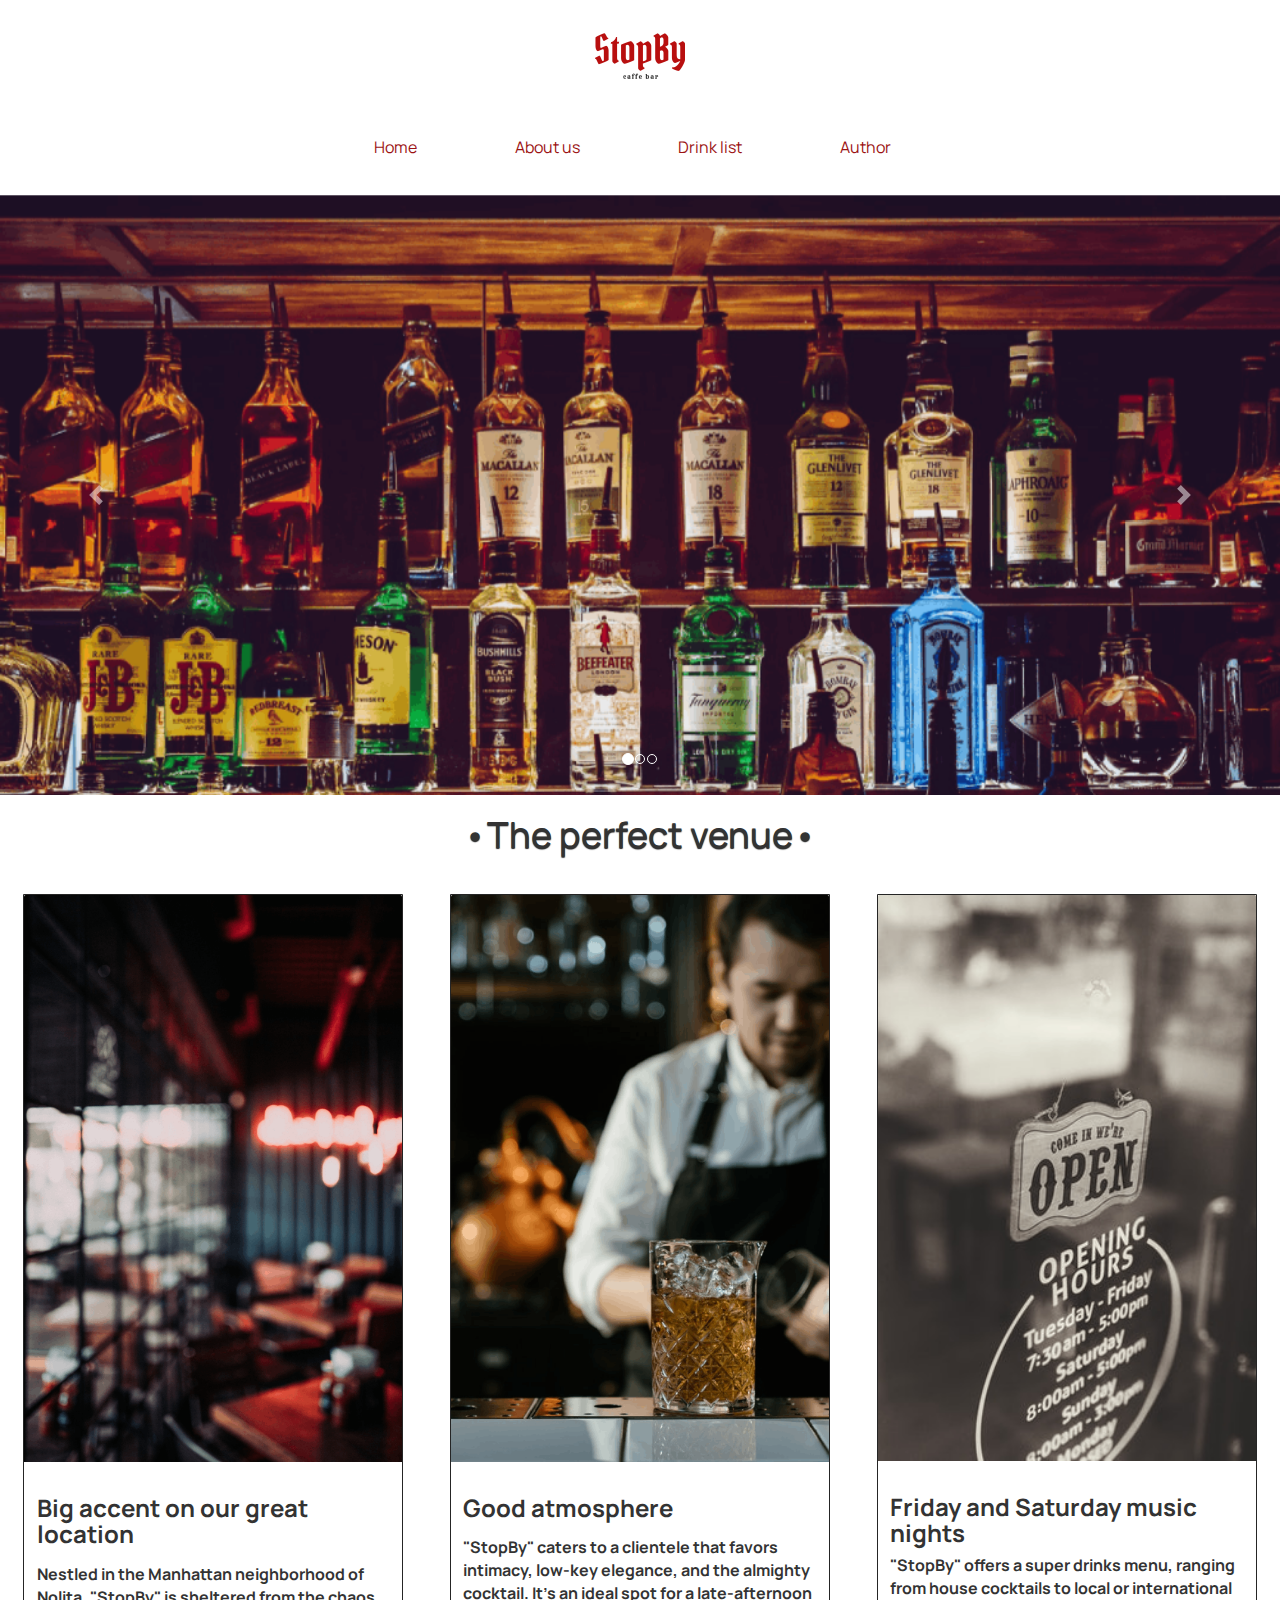
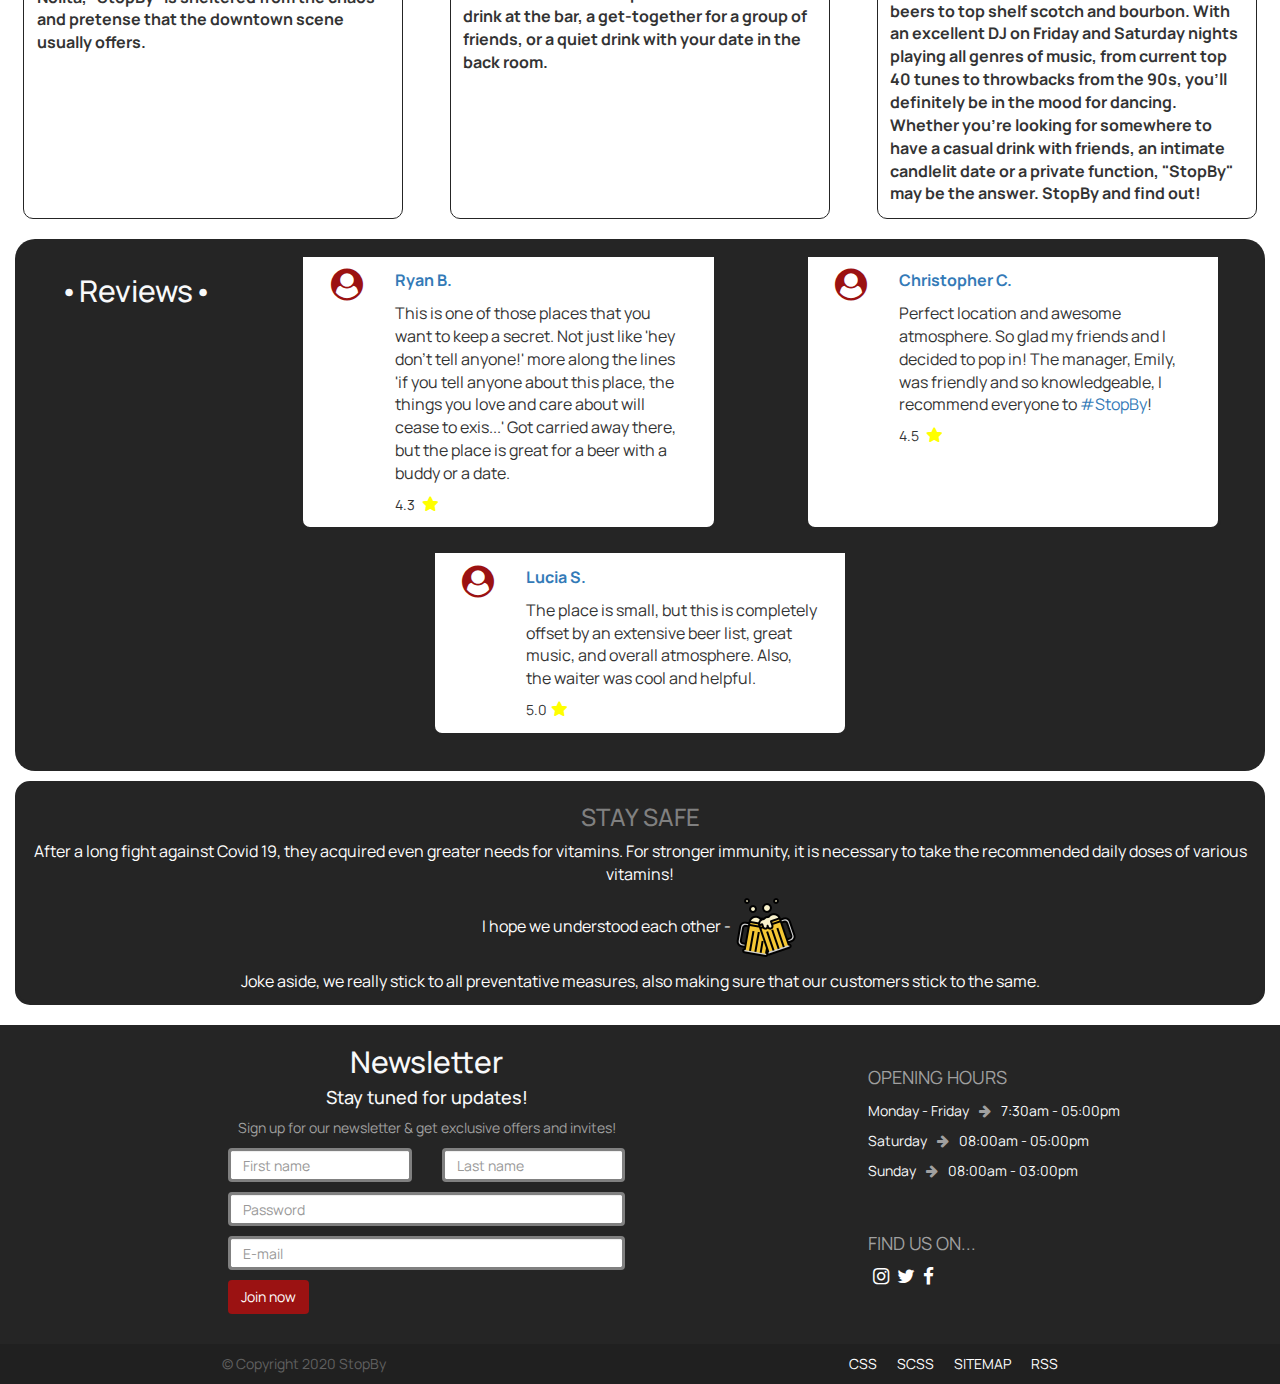
<file: index.html>
<!DOCTYPE html>
<html lang="en">
<head>
    <meta charset="UTF-8"/>
    <meta name="viewport" content="width=device-width, initial-scale=1.0"/>
    <meta name="description" content="Caffe bar 'StopBy' immediately sets its stall out by proclaiming that ‘life is too short to drink bad beer’. 
    This is a true enough phrase, and its bar definitely lives up to its initial claim. 
    With great beer in perfect surroundings, what more is needed?"/>
    <meta name="keywords" content="StopBy, drink, great, offers, atmosphere">
    <link rel="shortcut icon" href="favicon.ico"/>
    <title>Caffe bar "StopBy"</title>
    <link rel="stylesheet" href="https://cdnjs.cloudflare.com/ajax/libs/font-awesome/4.7.0/css/font-awesome.min.css">
    <link rel="stylesheet" href="https://maxcdn.bootstrapcdn.com/bootstrap/4.0.0/css/bootstrap.min.css" integrity="sha384-Gn5384xqQ1aoWXA+058RXPxPg6fy4IWvTNh0E263XmFcJlSAwiGgFAW/dAiS6JXm" crossorigin="anonymous">
    <link rel="stylesheet" type="text/css" href="css/bootstrap.min.css"/>
    <link rel="stylesheet" type="text/css" href="css/style.min.css"/>
</head>
<body>
    <!-- navbar -->
    <nav class="navbar">
        <div class="container">
            <!--logo-->
            <button type="button" class="navbar-toggle" data-toggle="collapse" data-target="#listMenu">
                <img src="img/open-menu.png" alt="hamburger"/>
            </button>
            <div id="logo" class="text-center col-xl-5">
                <a href="index.html">
                    <img src="img/logo.png" alt="logo"/>
                </a>
            </div> 
            <div class="collapse navbar-collapse" id="listMenu">
                <ul class="nav col-xl-7 d-flex flex-column flex-xl-row flex-lg-row flex-md-row flex-sm-row">
                    <li class="active">
                        <a href="index.html">
                            Home
                        </a>
                    </li>
                    <li>
                        <a href="aboutus.html">
                            About us
                        </a>
                    </li>
                    <li>
                        <a href="drinklist.html">
                            Drink list
                        </a>
                    </li>
                    <li>
                        <a href="author.html">
                            Author
                        </a>
                    </li>
                </ul>
            </div>
        </div>
    </nav>
 
    <!-- slider -->
    <div id="sliderPics" class="carousel" data-ride="carousel">
        <ul class="carousel-indicators">
            <li data-target="#sliderPics" data-slide-to="0" class="active"></li>
            <li data-target="#sliderPics" data-slide-to="1"></li>
            <li data-target="#sliderPics" data-slide-to="2"></li>
        </ul>
        <div class="carousel-inner">
            <div class="carousel-item active">
                <img src="img/drinksSlide1.gif" alt="Drinks"/>
            </div>
            <div class="carousel-item">
                <img src="img/ballantinesWhiskeySlide2.gif" alt="BallantinesWhiskey"/>
            </div> 
            <div class="carousel-item">
                <img src="img/barSlide3.gif" alt="Bar" />
            </div>
        </div>
        <a class="carousel-control-prev" href="#sliderPics" data-slide="prev">
            <span class="carousel-control-prev-icon"></span>
        </a>
        <a class="carousel-control-next" href="#sliderPics" data-slide="next">
            <span class="carousel-control-next-icon"></span>
          </a>
    </div>
    <!-- text and pics after slider -->
    <div class="container-fluid">
        <h1 id="firstTitle" class="text-center">•The perfect venue•</h1>
        <div class="row d-flex justify-content-between">
            <div class="card">
                <img class="card-img-top" src="img/placeLocation.gif" alt="Blur picture of the bar">
                <div class="card-body">
                <h3 class="card-title font-weight-bold mb-4">Big accent on our great location</h3>
                <p class="card-text font-weight-bold">
                   Nestled in the Manhattan neighborhood of Nolita, 
                  "StopBy" is sheltered from the chaos and pretense that the downtown scene usually offers.
                </p>
                </div>
            </div>
            <div class="card">
                <img class="card-img-top" src="img/waiter.gif" alt="Waiter"/>
                <div class="card-body">
                <h3 class="card-title font-weight-bold mb-4">Good atmosphere</h3>
                <p class="card-text font-weight-bold">"StopBy" caters to a clientele that favors intimacy, low-key elegance, and the almighty cocktail.
                It's an ideal spot for a late-afternoon drink at the bar, a get-together for a group of friends, or a quiet drink with your date in the back room.
                </p>
                </div>
            </div>
            <div class="card">
                    <img class="card-img-top" src="img/openSign.gif" alt="Open sign">
                    <div class="card-body">
                    <h3 class="card-title font-weight-bold">Friday and Saturday music nights</h3>
                    <p class="card-text font-weight-bold">
                        "StopBy" offers a super drinks menu, ranging from house cocktails to local or international beers to top shelf scotch and bourbon. 
                        With an excellent DJ on Friday and Saturday nights playing all genres of music, from current top 40 tunes to throwbacks from the 90s, you’ll definitely be in the mood for dancing. Whether you’re
                        looking for somewhere to have a casual drink with friends, an intimate candlelit date or a private function, "StopBy" may be the answer. StopBy and find out!
                    </p>
                    </div>
            </div>
    </div>
    <!-- reviews -->
    <div class="container-fluid" id="reviews">
        
        <div class="row">
            <div id="secondTitle"><h2 class="text-center text-light">•Reviews•</h2></div>
               <!-- 1 -->
            <div class="card card-inner col-xl-4 col-sm-12">
                <div class="card-body">
                    <div class="row">
                        <div class="col-md-2">
                            <i class="fa fa-user-circle user"></i>
                        </div>
                        <div class="col-md-10">
                            <p><a href="#"><strong>Ryan B.</strong></a></p>
                            <p>
                                This is one of those places that you want to keep a secret. Not just like 'hey don't tell anyone!' more along
                                the lines 'if you tell anyone about this place, the things you love and care about will cease to exis...'
                                Got carried away there, but the place is great for a beer with a buddy or a date.
                            </p>
                            <div class="star">4.3 <i class="fa fa-star starIco"></i></div>
                        </div>
                    </div>
                </div>
            </div>
            <!-- 2 -->
            <div class="card card-inner col-xl-4 col-sm-12">
                <div class="card-body">
                    <div class="row">
                        <div class="col-md-2">
                            <i class="fa fa-user-circle user"></i>
                        </div>
                        <div class="col-md-10">
                            <p><a href="#"><strong>Christopher C.</strong></a></p>
                            <p>
                                Perfect location and awesome atmosphere. So glad my friends and I decided to pop in! The manager, Emily, was friendly 
                                and so knowledgeable, I recommend everyone to <a href="#">#StopBy</a>!
                            </p>
                            <div class="star">4.5 <i class="fa fa-star starIco"></i></div>
                        </div>
                    </div>
                </div>
            </div>
            <!-- 3 -->
            <div class="card card-inner col-xl-4 col-sm-12">
                <div class="card-body">
                    <div class="row">
                        <div class="col-md-2">
                            <i class="fa fa-user-circle user"></i>
                        </div>
                        <div class="col-md-10">
                            <p><a href="#"><strong>Lucia S.</strong></a></p>
                            <p>The place is small, but this is completely offset by an extensive beer list, great music, and overall atmosphere. 
                                Also, the waiter was cool and helpful.</p>
                                <div class="star">5.0<i class="fa fa-star starIco"></i></div>
                        </div>
                    </div>
                </div>
            </div>
           </div>
        </div>
<!--notification for covid 19-->
<div class="container-fluid">
    <div class="row">
        <div id="notification">
            <h3 class="text-center">Stay safe</h3>
            <p class="text-center">
                After a long fight against Covid 19, they acquired even greater needs for vitamins. 
                For stronger immunity, it is necessary to take the recommended daily doses of various vitamins! 
                <p class="text-center">I hope we understood each other - <img src="img/cheers.png" alt="cheers"/></p>
                <p class="text-center">
                    Joke aside, we really stick to all preventative measures,
                    also making sure that our customers stick to the same.
                </p>
            </p>
        </div>
    </div>
</div>
<!-- footer -->
<footer class="row">
    <form action="#" method="get" class="col-xl-4 col-md-8">
    <h2 class="text-center text-light">Newsletter</h2>
    <h4 class="text-center text-light">Stay tuned for updates!</h4>
    <p id="text">Sign up for our newsletter & get exclusive offers and invites!</p>
        <div class="row">
          <div class="col">
            <input type="text" class="form-control" placeholder="First name">
          </div>
          <div class="col">
            <input type="text" class="form-control" placeholder="Last name">
          </div>
          <div class="col-xl-12">
            <input type="password" class="form-control" placeholder="Password" id="password" name="enterPassword" required />
          </div>
          <div class="col-xl-12">
            <input type="email" class="form-control" placeholder="E-mail" id="email" name="enterEmail" required />
          </div>
        </div>
        <!-- modals -->
    <button type="button" class="btn" id="joinNow" data-toggle="modal" data-target="#modalPopUp">Join now</button>
          <div class="modal fade" id="modalPopUp" tabindex="-1" role="dialog" aria-labelledby="exampleModalLabel" aria-hidden="true">
            <div class="modal-dialog" role="document">
              <div class="modal-content">
                <div class="modal-header">
                  <h5 class="modal-title">You successfully signed up for our newsletter!</h5>
                  <button type="button" class="close" id="buttonPopUp" data-dismiss="modal" aria-label="Close">
                    <i aria-hidden="true" class="fa fa-times-circle"></i>
                  </button>
                </div>
              </div>
            </div>
          </div>
      </form>
      <div id="footerSecondDiv" class="col-xl-4 col-md-4">
          <span class="text-center">Opening hours</span>
          <p class="text-light">Monday - Friday<i class="fa fa-arrow-right"></i>7:30am - 05:00pm</p>
          <p class="text-light">Saturday<i class="fa fa-arrow-right"></i>08:00am - 05:00pm</p>
          <p class="text-light">Sunday<i class="fa fa-arrow-right"></i>08:00am - 03:00pm</p>
          <div id="socials">
                <span>
                    Find us on...
                </span>
                <div id="socIcons">
                <a href="https://www.instagram.com/paunoviccj" target="_blank"><i class="fa fa-instagram"></i></a>
                <a href="https://twitter.com/ebrealobre" target="_blank"><i class="fa fa-twitter"></i></a>
                <a href="https://www.facebook.com/jovana.paunovic.98434" target="_blank"><i class="fa fa-facebook"></i></a>
                </div>
          </div>
          </div>
</footer>
<div id="afterFooter" class="row">
    <span id='copyright'> &copy; Copyright 2020 StopBy</span>
    <div class="d-flex justify-content-between"><a href='css/style.min.css' target="_blank">Css</a>
    <a href='css/style.scss' target="_blank">Scss</a>
    <a href='sitemap.xml' target="_blank">Sitemap</a>
    <a href='rss.xml' target="_blank">RSS</a>
    </div>
  </div>
    <!-- scriptTags -->
    <script src="https://code.jquery.com/jquery-3.2.1.slim.min.js" integrity="sha384-KJ3o2DKtIkvYIK3UENzmM7KCkRr/rE9/Qpg6aAZGJwFDMVNA/GpGFF93hXpG5KkN" crossorigin="anonymous"></script>
    <script src="https://cdnjs.cloudflare.com/ajax/libs/popper.js/1.12.9/umd/popper.min.js" integrity="sha384-ApNbgh9B+Y1QKtv3Rn7W3mgPxhU9K/ScQsAP7hUibX39j7fakFPskvXusvfa0b4Q" crossorigin="anonymous"></script>
    <script src="https://maxcdn.bootstrapcdn.com/bootstrap/4.0.0/js/bootstrap.min.js" integrity="sha384-JZR6Spejh4U02d8jOt6vLEHfe/JQGiRRSQQxSfFWpi1MquVdAyjUar5+76PVCmYl" crossorigin="anonymous"></script>
</body>
</html>
</file>
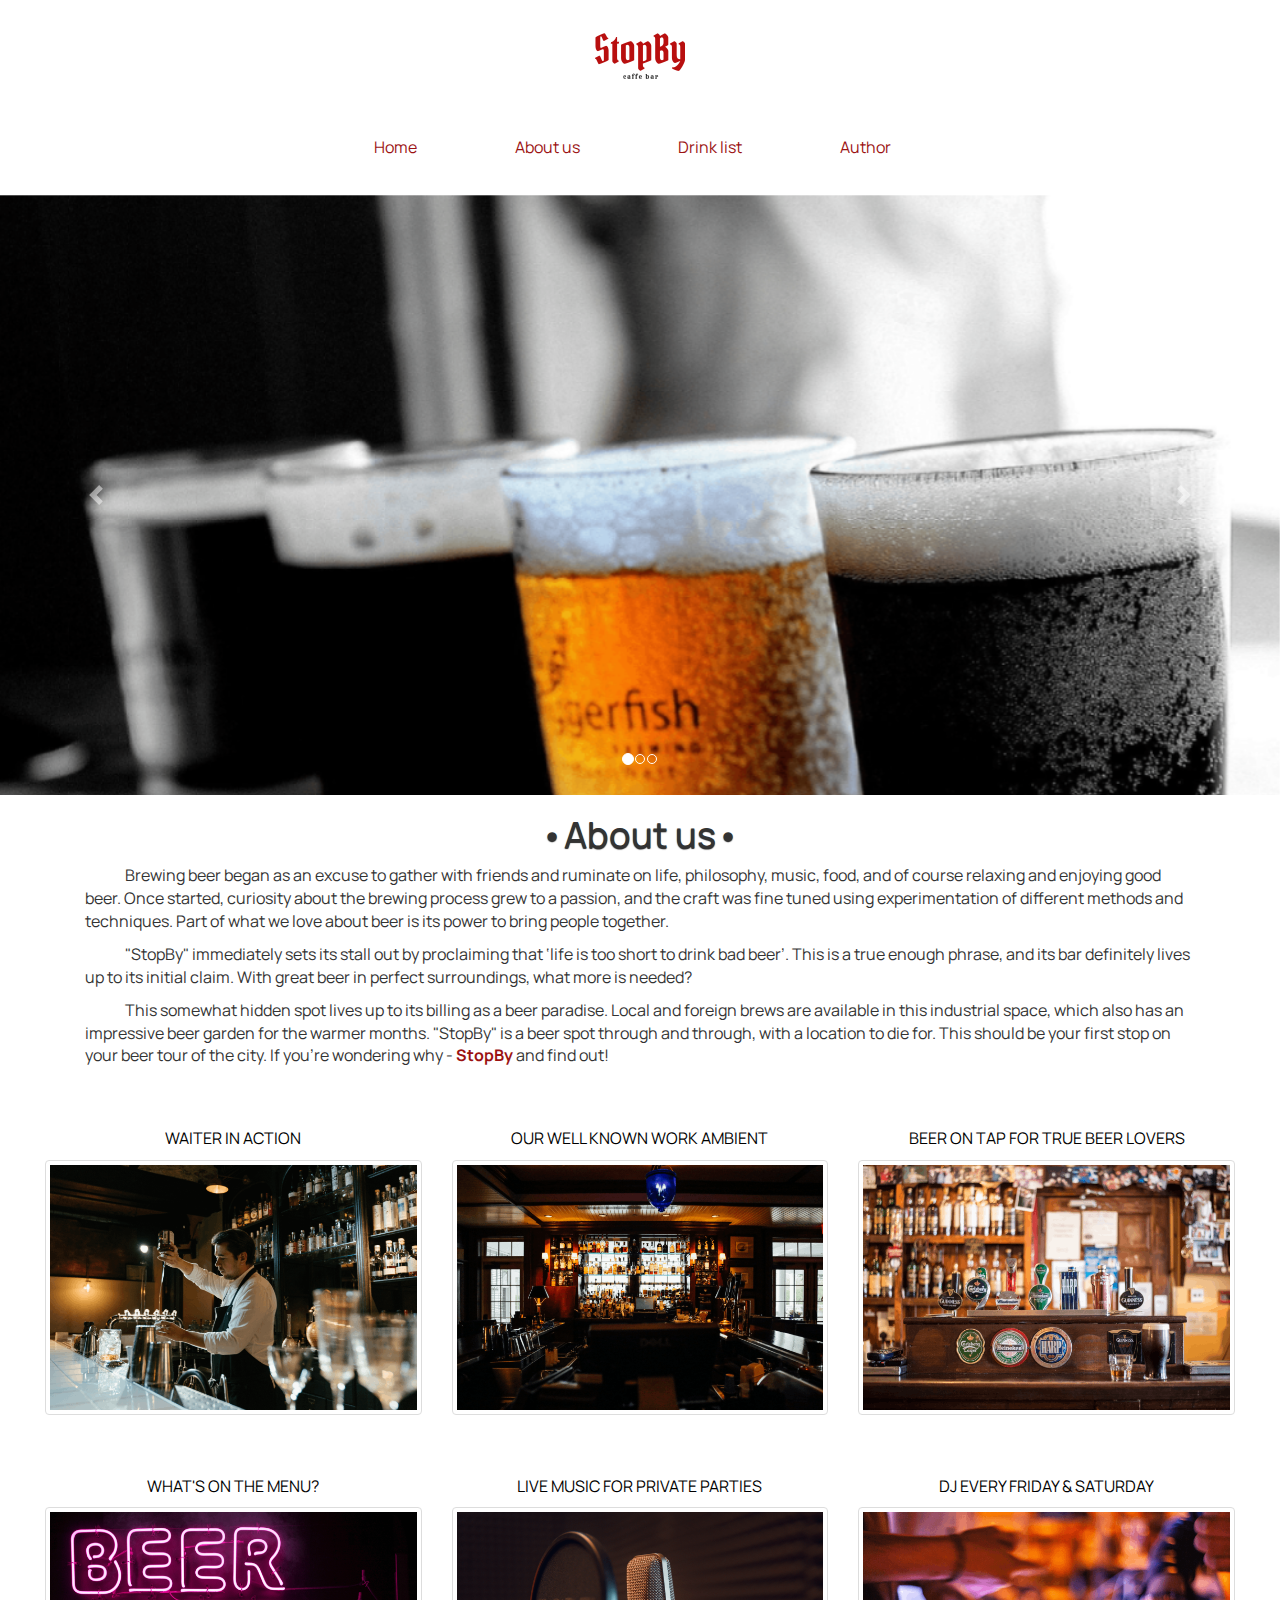
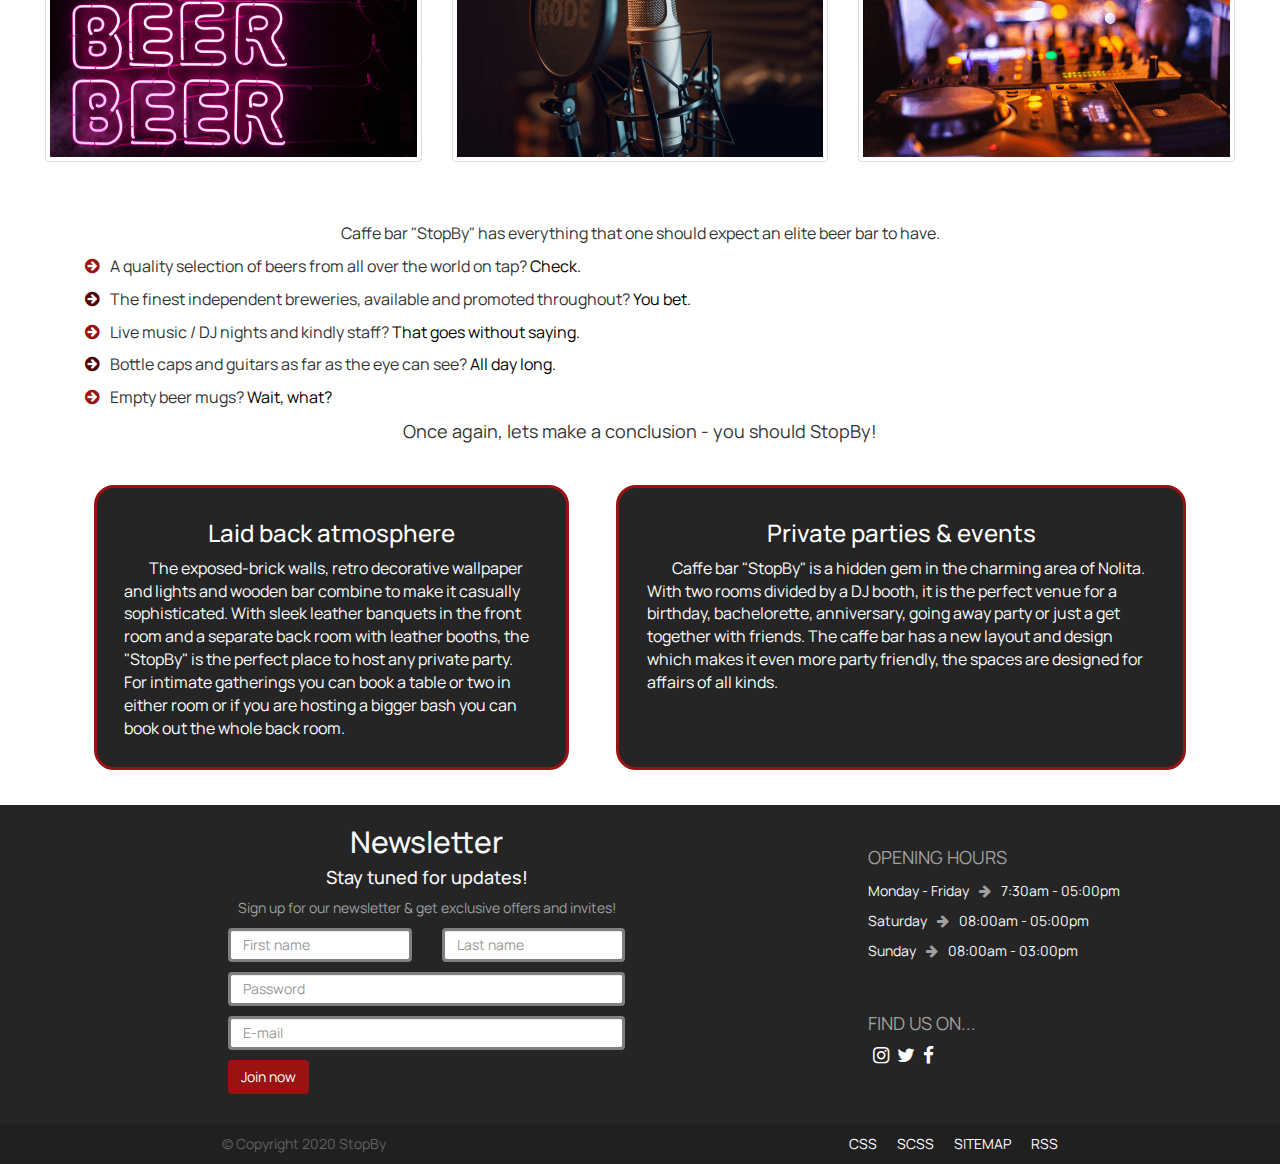
<file: aboutus.html>
<!DOCTYPE html>
<html lang="en">
<head>
    <meta charset="UTF-8"/>
    <meta name="viewport" content="width=device-width, initial-scale=1.0"/>
    <meta name="description" content="Caffe bar 'StopBy' immediately sets its stall out by proclaiming that ‘life is too short to drink bad beer’. 
    This is a true enough phrase, and its bar definitely lives up to its initial claim. 
    With great beer in perfect surroundings, what more is needed?"/>
    <meta name="keywords" content="StopBy, about us, atmosphere, parties, DJ">
    <link rel="shortcut icon" href="favicon.ico"/>
    <title>Caffe bar "StopBy" - About us</title>
    <link rel="stylesheet" href="https://cdnjs.cloudflare.com/ajax/libs/font-awesome/4.7.0/css/font-awesome.min.css">
    <link rel="stylesheet" href="https://maxcdn.bootstrapcdn.com/bootstrap/4.0.0/css/bootstrap.min.css" integrity="sha384-Gn5384xqQ1aoWXA+058RXPxPg6fy4IWvTNh0E263XmFcJlSAwiGgFAW/dAiS6JXm" crossorigin="anonymous">
    <link rel="stylesheet" type="text/css" href="css/bootstrap.min.css"/>
    <link rel="stylesheet" type="text/css" href="css/style.min.css"/>
</head>
<body>
    <!-- navbar -->
    <nav class="navbar">
        <div class="container">
            <!--logo-->
            <button type="button" class="navbar-toggle" data-toggle="collapse" data-target="#listMenu">
                <img src="img/open-menu.png" alt="hamburger"/>
            </button>
            <div id="logo" class="text-center col-xl-5">
                <a href="index.html">
                    <img src="img/logo.png" alt="logo"/>
                </a>
            </div> 
            <div class="collapse navbar-collapse" id="listMenu">
                <ul class="nav col-xl-7 d-flex flex-column flex-xl-row flex-lg-row flex-md-row flex-sm-row">
                    <li>
                        <a href="index.html">
                            Home
                        </a>
                    </li>
                    <li class="active">
                        <a href="aboutus.html">
                            About us
                        </a>
                    </li>
                    <li>
                        <a href="drinklist.html">
                            Drink list
                        </a>
                    </li>
                    <li>
                        <a href="author.html">
                            Author
                        </a>
                    </li>
                </ul>
            </div>
        </div>
    </nav>
    <!-- slider about us -->
        <div id="sliderAboutUs" class="carousel" data-ride="carousel">
            <ul class="carousel-indicators">
                <li data-target="#sliderAboutUs" data-slide-to="0" class="active"></li>
                <li data-target="#sliderAboutUs" data-slide-to="1"></li>
                <li data-target="#sliderAboutUs" data-slide-to="2"></li>
            </ul>
            <div class="carousel-inner">
                <div class="carousel-item active">
                    <img src="img/darkAndLightBeer.gif" alt="Drinks"/>
                </div>
                <div class="carousel-item">
                    <img src="img/barAtmosphere.gif" alt="Bar atmosphere"/>
                </div> 
                <div class="carousel-item">
                    <img src="img/beer on tap.gif" alt="Beer on tap" />
                </div>
            </div>
            <a class="carousel-control-prev" href="#sliderAboutUs" data-slide="prev">
                <span class="carousel-control-prev-icon"></span>
            </a>
            <a class="carousel-control-next" href="#sliderAboutUs" data-slide="next">
                <span class="carousel-control-next-icon"></span>
              </a>
        </div>
        <!--text => about us-->
        <div class="container-fluid">
            <div>
                <h1 class="text-center">
                    •About us•
                </h1>
            </div>
            
            <div class="container" id="AboutUsText">
                <p>Brewing beer began as an excuse to gather
                 with friends and ruminate on life, 
                 philosophy, music, food, and of 
                 course relaxing and enjoying good beer. 
                 Once started, curiosity about the brewing 
                 process grew to a passion, and the craft 
                 was fine tuned using experimentation of 
                 different methods and techniques. 
                 Part of what we love about beer is its 
                 power to bring people together.  
                 <p>
                    "StopBy" immediately sets its stall out by proclaiming that ‘life is too short to drink bad beer’. 
                    This is a true enough phrase, and its bar definitely lives up to its initial claim. 
                    With great beer in perfect surroundings, what more is needed? 
                 </p>
                 <p>This somewhat hidden spot  
                 lives up to its billing as a beer paradise. 
                 Local and foreign
                 brews are available in this industrial 
                 space, which also has an impressive beer 
                 garden for the warmer months. "StopBy" is a beer spot through and through, with a location to die for. 
                 This should be your first stop on your 
                 beer tour of the city. If you're wondering why -
                 <span id="textRed">StopBy</span> and find out!</p>
                </p>
                </div>
                <div id="pics" class="container-fluid">
                    <div class="col-lg-4 col-md-6 col-sm-12">
                        <p class="text-center titlePic">Waiter in action</p>
                        <div class="thumbnail">
                           <img src="img/waiterInAction.gif" alt="Waiter in action">
                        </div>
                    </div>
                        <div class="col-lg-4 col-md-6 col-sm-12">
                            <p class="text-center titlePic">Our well known work ambient</p>
                            <div class="thumbnail">
                               <img src="img/barAmbient.gif" alt="Work ambient">
                            </div>
                        </div>
                            <div class="col-lg-4 col-md-6 col-sm-12">
                                <p class="text-center titlePic">Beer on tap for true beer lovers</p>
                                <div class="thumbnail">
                                   <img src="img/barBeerOnTap.gif" alt="Beer on tap">
                                </div>
                            </div>
                            <div class="col-lg-4 col-md-6 col-sm-12">
                                <p class="text-center titlePic">What's on the menu?</p>
                                <div class="thumbnail">
                                   <img src="img/neonLightBeerx3.gif" alt="Neon light - Beer x3">
                                </div>
                            </div>
                            <div class="col-lg-4 col-md-6 col-sm-12">
                                <p class="text-center titlePic">Live music for private parties</p>
                                <div class="thumbnail">
                                   <img src="img/microfon.gif" alt="Microfon">
                                </div>
                            </div>
                            <div class="col-lg-4 col-md-6 col-sm-12">
                                <p class="text-center titlePic">DJ every Friday & Saturday</p>
                                <div class="thumbnail">
                                   <img src="img/djNights.gif" alt="DJ">
                                </div>
                            </div>
            </div>
                <div class="container">
                    <p class="text-center">Caffe bar "StopBy" has everything that one should expect an elite beer bar to have. </p>
                    <p class="questions"><i class="fa fa-arrow-circle-right arrow"></i>A quality selection of beers from all over the world on tap? <span class="textBlack">Check.</span></p>
                    <p class="questions"><i class="fa fa-arrow-circle-right arrow1"></i>The finest independent breweries, 
                    available and promoted throughout? <span class="textBlack">You bet.</span></p> 
                    <p><i class="fa fa-arrow-circle-right arrow"></i>Live music / DJ nights and kindly staff? 
                        <span class="textBlack">That goes without saying.</span> </p>
                    <p class="questions"><i class="fa fa-arrow-circle-right arrow1"></i>Bottle caps and guitars as far as the eye can see? <span class="textBlack">All day long.</span></p>
                    <p class="questions"><i class="fa fa-arrow-circle-right arrow"></i>Empty beer mugs? <span class="textBlack">Wait, what?</span></p> 
                    <p id="biggerText" class="text-center">Once again, lets make a conclusion - you should StopBy!</p>
                    <!-- cards => events and DJ -->
                    <div id="cards" class="row">
                    <div class="card col-lg-5 col-sm-12">
                        <div class="card-body">
                          <h3 class="card-title text-center">Laid back atmosphere</h3>
                          <p class="card-text">The exposed-brick walls, retro decorative 
                              wallpaper and lights and wooden bar combine to make it casually 
                              sophisticated. With sleek leather banquets in the front room and a 
                              separate back room with leather booths, the "StopBy" is the perfect place to host any private party. 
                              For intimate gatherings you can book a table or two in either room or if you are hosting 
                              a bigger bash you can book out the whole back room.
                        </p>
                        </div>
                      </div>
                      <div class="card col-lg-6 col-sm-12">
                        <div class="card-body">
                          <h3 class="card-title text-center">Private parties & events</h3>
                          <p class="card-text">Caffe bar "StopBy" is a hidden gem in the charming area of Nolita. 
                              With two rooms divided by a DJ booth, it is the perfect venue for a birthday, 
                              bachelorette, anniversary, going away party or just a get together with friends.
                               The caffe bar has a new layout and design which makes it even more party friendly, 
                               the spaces are designed for affairs of all kinds.
                        </p>
                        </div>
                      </div>
                      </div>
                </div>
    </div>
<!-- footer -->
<footer class="d-flex flex-xl-row flex-lg-row flex-md-column flex-sm-column">
    <form action="#" method="get" class="col-xl-4 col-md-8">
    <h2 class="text-center text-light">Newsletter</h2>
    <h4 class="text-center text-light">Stay tuned for updates!</h4>
    <p id="text">Sign up for our newsletter & get exclusive offers and invites!</p>
        <div class="row">
          <div class="col">
            <input type="text" class="form-control" placeholder="First name">
          </div>
          <div class="col">
            <input type="text" class="form-control" placeholder="Last name">
          </div>
          <div class="col-xl-12">
            <input type="password" class="form-control" placeholder="Password" id="password" name="enterPassword"/>
          </div>
          <div class="col-xl-12">
            <input type="email" class="form-control" placeholder="E-mail" id="email" name="enterEmail"/>
          </div>
        </div>
        <!-- modals -->
        <button type="button" class="btn" id="joinNow" data-toggle="modal" data-target="#modalPopUp">Join now</button>
          <div class="modal fade" id="modalPopUp" tabindex="-1" role="dialog" aria-labelledby="exampleModalLabel" aria-hidden="true">
            <div class="modal-dialog" role="document">
              <div class="modal-content">
                <div class="modal-header">
                  <h5 class="modal-title">You successfully signed up for our newsletter!</h5>
                  <button type="button" class="close" id="buttonPopUp" data-dismiss="modal" aria-label="Close">
                    <i aria-hidden="true" class="fa fa-times-circle"></i>
                  </button>
                </div>
              </div>
            </div>
          </div>
      </form>
      <div id="footerSecondDiv" class="col-xl-4 col-md-4">
          <span class="text-center">Opening hours</span>
          <p class="text-light">Monday - Friday<i class="fa fa-arrow-right"></i>7:30am - 05:00pm</p>
          <p class="text-light">Saturday<i class="fa fa-arrow-right"></i>08:00am - 05:00pm</p>
          <p class="text-light">Sunday<i class="fa fa-arrow-right"></i>08:00am - 03:00pm</p>
          <div id="socials">
                <span>
                    Find us on...
                </span>
                <div id="socIcons">
                <a href="https://www.instagram.com/paunoviccj" target="_blank"><i class="fa fa-instagram"></i></a>
                <a href="https://twitter.com/ebrealobre" target="_blank"><i class="fa fa-twitter"></i></a>
                <a href="https://www.facebook.com/jovana.paunovic.98434" target="_blank"><i class="fa fa-facebook"></i></a>
                </div>
          </div>
          </div>
</footer>
<div id="afterFooter" class="d-flex">
    <span id='copyright'> &copy; Copyright 2020 StopBy</span>
    <div class="d-flex justify-content-between" class="col-xs-12"><a href='css/style.min.css' target="_blank">Css</a>
    <a href='css/style.scss' target="_blank">Scss</a>
    <a href='sitemap.xml' target="_blank">Sitemap</a>
    <a href='rss.xml' target="_blank">RSS</a>
    </div>
  </div>
    <!-- scriptTags -->
    <script src="https://code.jquery.com/jquery-3.2.1.slim.min.js" integrity="sha384-KJ3o2DKtIkvYIK3UENzmM7KCkRr/rE9/Qpg6aAZGJwFDMVNA/GpGFF93hXpG5KkN" crossorigin="anonymous"></script>
    <script src="https://cdnjs.cloudflare.com/ajax/libs/popper.js/1.12.9/umd/popper.min.js" integrity="sha384-ApNbgh9B+Y1QKtv3Rn7W3mgPxhU9K/ScQsAP7hUibX39j7fakFPskvXusvfa0b4Q" crossorigin="anonymous"></script>
    <script src="https://maxcdn.bootstrapcdn.com/bootstrap/4.0.0/js/bootstrap.min.js" integrity="sha384-JZR6Spejh4U02d8jOt6vLEHfe/JQGiRRSQQxSfFWpi1MquVdAyjUar5+76PVCmYl" crossorigin="anonymous"></script>
</body>
</html>
</file>
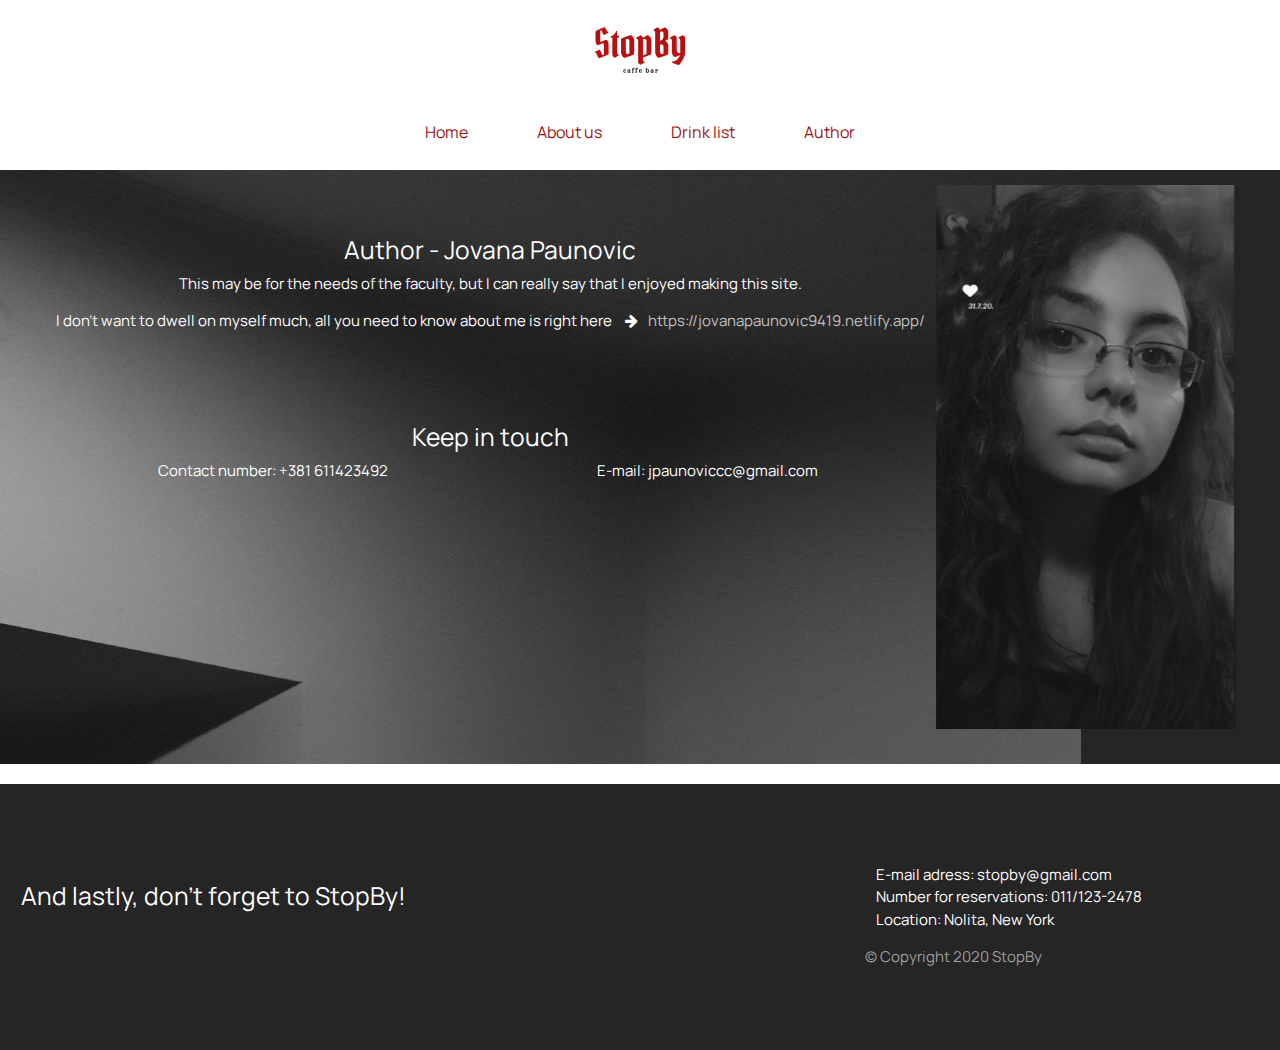
<file: author.html>
<!DOCTYPE html>
<html lang="en">
<head>
    <meta charset="UTF-8"/>
    <meta name="viewport" content="width=device-width, initial-scale=1.0"/>
    <meta name="description" content="Author's portfolio: https://jovanapaunovic9419.netlify.app/">
    <meta name="keywords" content="StopBy, author, contact, e-mail, number">
    <link rel="shortcut icon" href="favicon.ico"/>
    <title>Caffe bar "StopBy" - Author</title>
    <link rel="stylesheet" href="https://cdnjs.cloudflare.com/ajax/libs/font-awesome/4.7.0/css/font-awesome.min.css">
    <link rel="stylesheet" href="https://maxcdn.bootstrapcdn.com/bootstrap/4.0.0/css/bootstrap.min.css" integrity="sha384-Gn5384xqQ1aoWXA+058RXPxPg6fy4IWvTNh0E263XmFcJlSAwiGgFAW/dAiS6JXm" crossorigin="anonymous">
    <link rel="stylesheet" href="https://cdnjs.cloudflare.com/ajax/libs/materialize/1.0.0/css/materialize.min.css">
    <link rel="stylesheet" type="text/css" href="css/materialize.min.css"/>
    <link rel="stylesheet" type="text/css" href="css/style.min.css"/>
</head>
<body>
    <!-- navbar -->
    <!--logo-->
    <div id="logo1">
        <a href="index.html">
            <img src="img/logo.png" alt="logo"/>
        </a>
    </div>
    <!--hamburger-->
    <div id="hamburger">
        <div class="center hide-on-med-and-up show-on-medium-and-down">
              <a href="#" class="sidenav-trigger" data-target="mobile-links">
                <img src="img/open-menu.png"/>
              </a>
        </div>
    </div>
    <div id="navigation">
        <div class="nav-wrapper">
          <ul id="menu" class="hide-on-med-and-down">
            <li><a href="index.html">Home</a></li>
            <li><a href="aboutus.html">About us</a></li>
            <li><a href="drinklist.html">Drink list</a></li>
            <li><a href="author.html">Author</a></li>
          </ul>
        </div>
    </div>
    <ul class="sidenav" id="mobile-links">
      <li><a href="index.html">Home</a></li>
            <li><a href="aboutus.html">About us</a></li>
            <li><a href="drinklist.html">Drink list</a></li>
            <li><a href="author.html">Author</a></li>
    </ul>
    <!--author => text page-->
    <div class="fullWidth row">
    <div class="row">
  <div class="section col xl12" id="mainThings">
    <h5 class="center">Author - Jovana Paunovic</h5>
    <p class="center">This may be for the needs of the faculty, but I can really say that I enjoyed making this site.</p>
    <p class="center">I don't want to dwell on myself much, all you need to know about me is right here <i class="fa fa-arrow-right"></i><a target="_blank" href="https://jovanapaunovic9419.netlify.app/">https://jovanapaunovic9419.netlify.app/</a></p>
    <h5 id="info" class="center">Keep in touch</h5>
    <p class="center col s11 m10 xl6">Contact number: +381 611423492</p>
    <p class="center col s11 m10 xl6">E-mail: jpaunoviccc&#64;gmail&#46;com</p>
</div>
  <div class="section" id="author">
    <img src="img/me.jpg" alt="author"/>
    </div>
</div>
    </div>

    <!-- footer -->
    <footer id="pageFooter">
            <div class="row">
              <h5 class="col xl8 l6 s12 center white-text" id="footerTitle">And lastly, don't forget to StopBy!</h5>
                <div class="col xl4 l6 s12 center">
                  <iframe src="https://www.google.com/maps/embed?pb=!1m18!1m12!1m3!1d6047.614698382698!2d-73.99980717381604!3d40.722257317322985!2m3!1f0!2f0!3f0!3m2!1i1024!2i768!4f13.1!3m3!1m2!1s0x89c2598f45cbd377%3A0x427486067b36d893!2zTm9saXRhLCDQitGD0ZjQvtGA0LosINCh0ZjQtdC00LjRmtC10L3QtSDQlNGA0LbQsNCy0LU!5e0!3m2!1ssr!2srs!4v1598274142272!5m2!1ssr!2srs" width="250" height="200" frameborder="0" style="border:0;" allowfullscreen="" aria-hidden="false" tabindex="0"></iframe>
                </div>
                <div id="infoList" class="col xl4 s12">
                  <ul class="col s12">
                    <li class="white-text">E-mail adress: stopby@gmail.com </li>
                    <li class="white-text">
                      Number for reservations: 011/123-2478
                    </li>
                    <li class="white-text">
                      Location: Nolita, New York
                    </li>
                  </ul>
                  <span class="grey-text center">
                    &copy; Copyright 2020 StopBy
                  </span>
                </div>
                </div>
    </footer>
    <!--script tag-->
    <script src="https://code.jquery.com/jquery-3.5.1.min.js"></script>
    <script src="https://cdnjs.cloudflare.com/ajax/libs/materialize/1.0.0/js/materialize.min.js"></script>
    <script>
       $(document).ready(function(){
    $('.sidenav').sidenav();
  });
      </script>
  </body>
    </html>
</file>
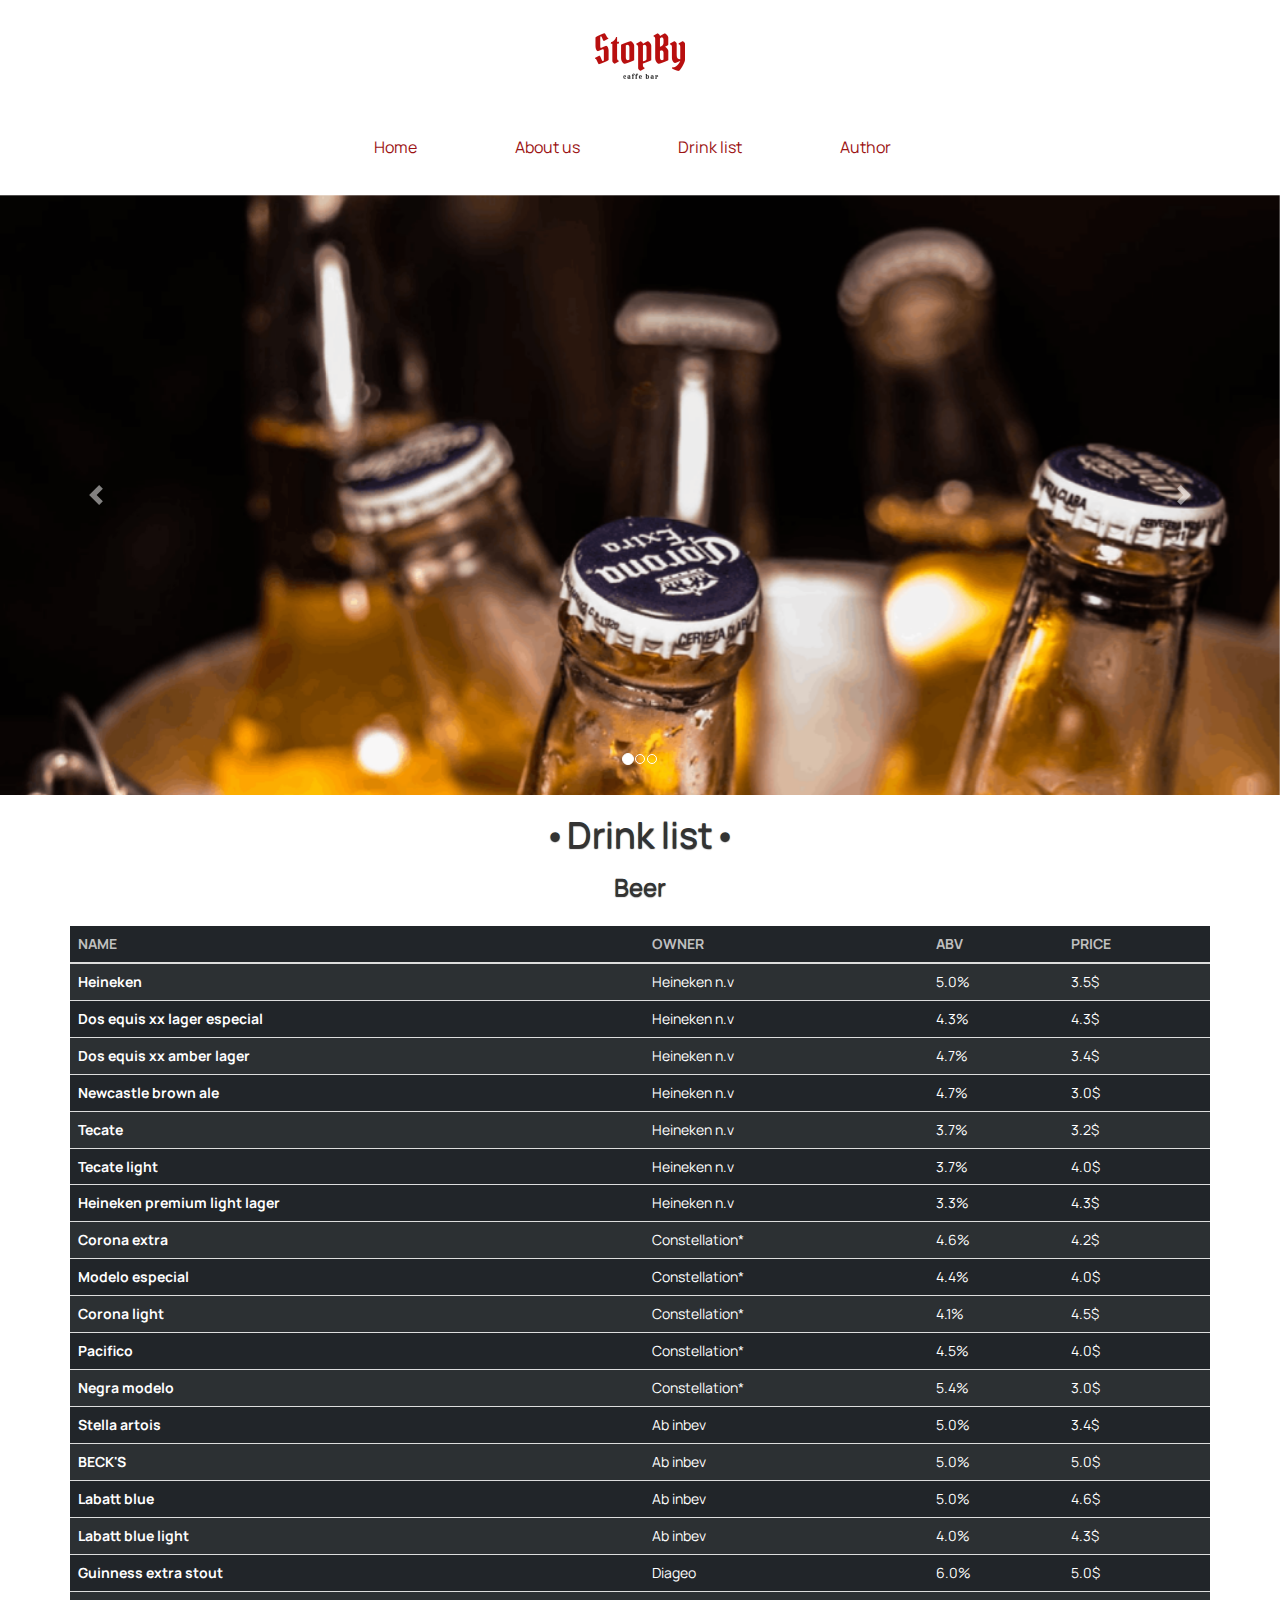
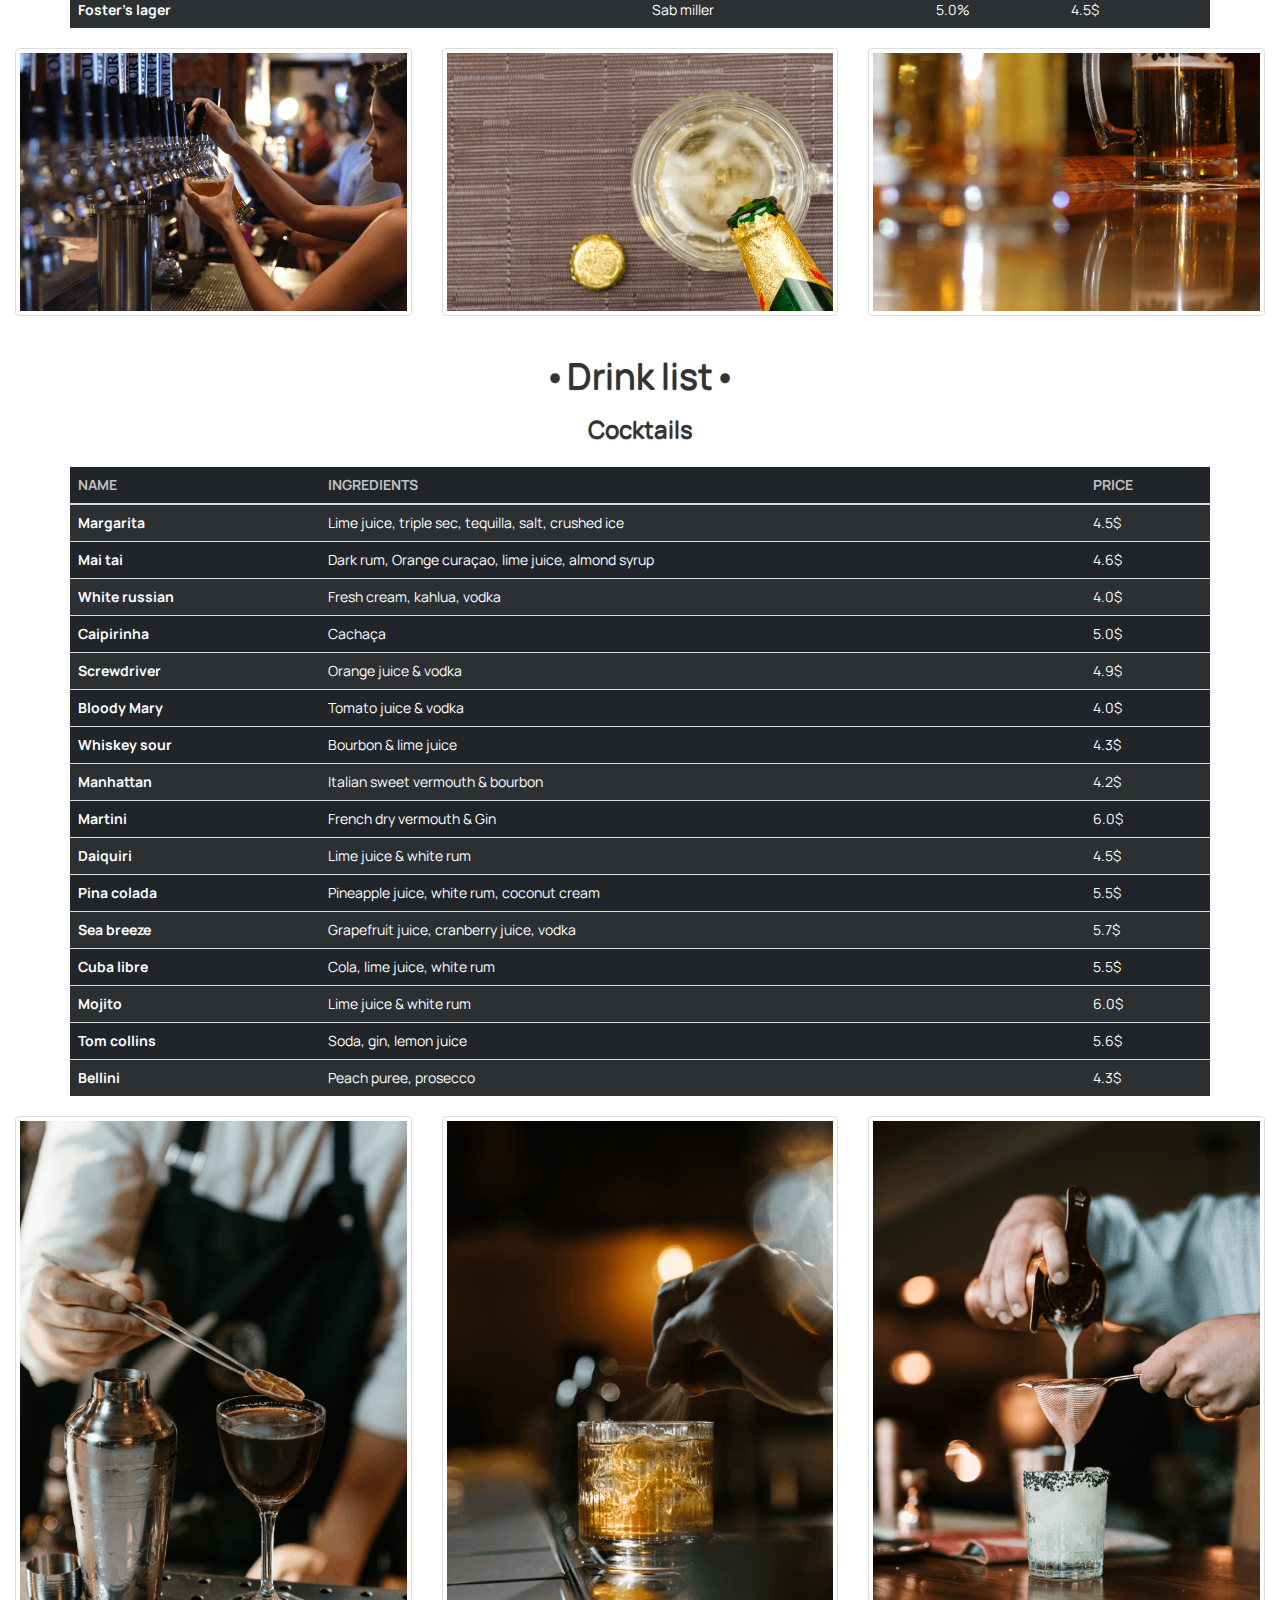
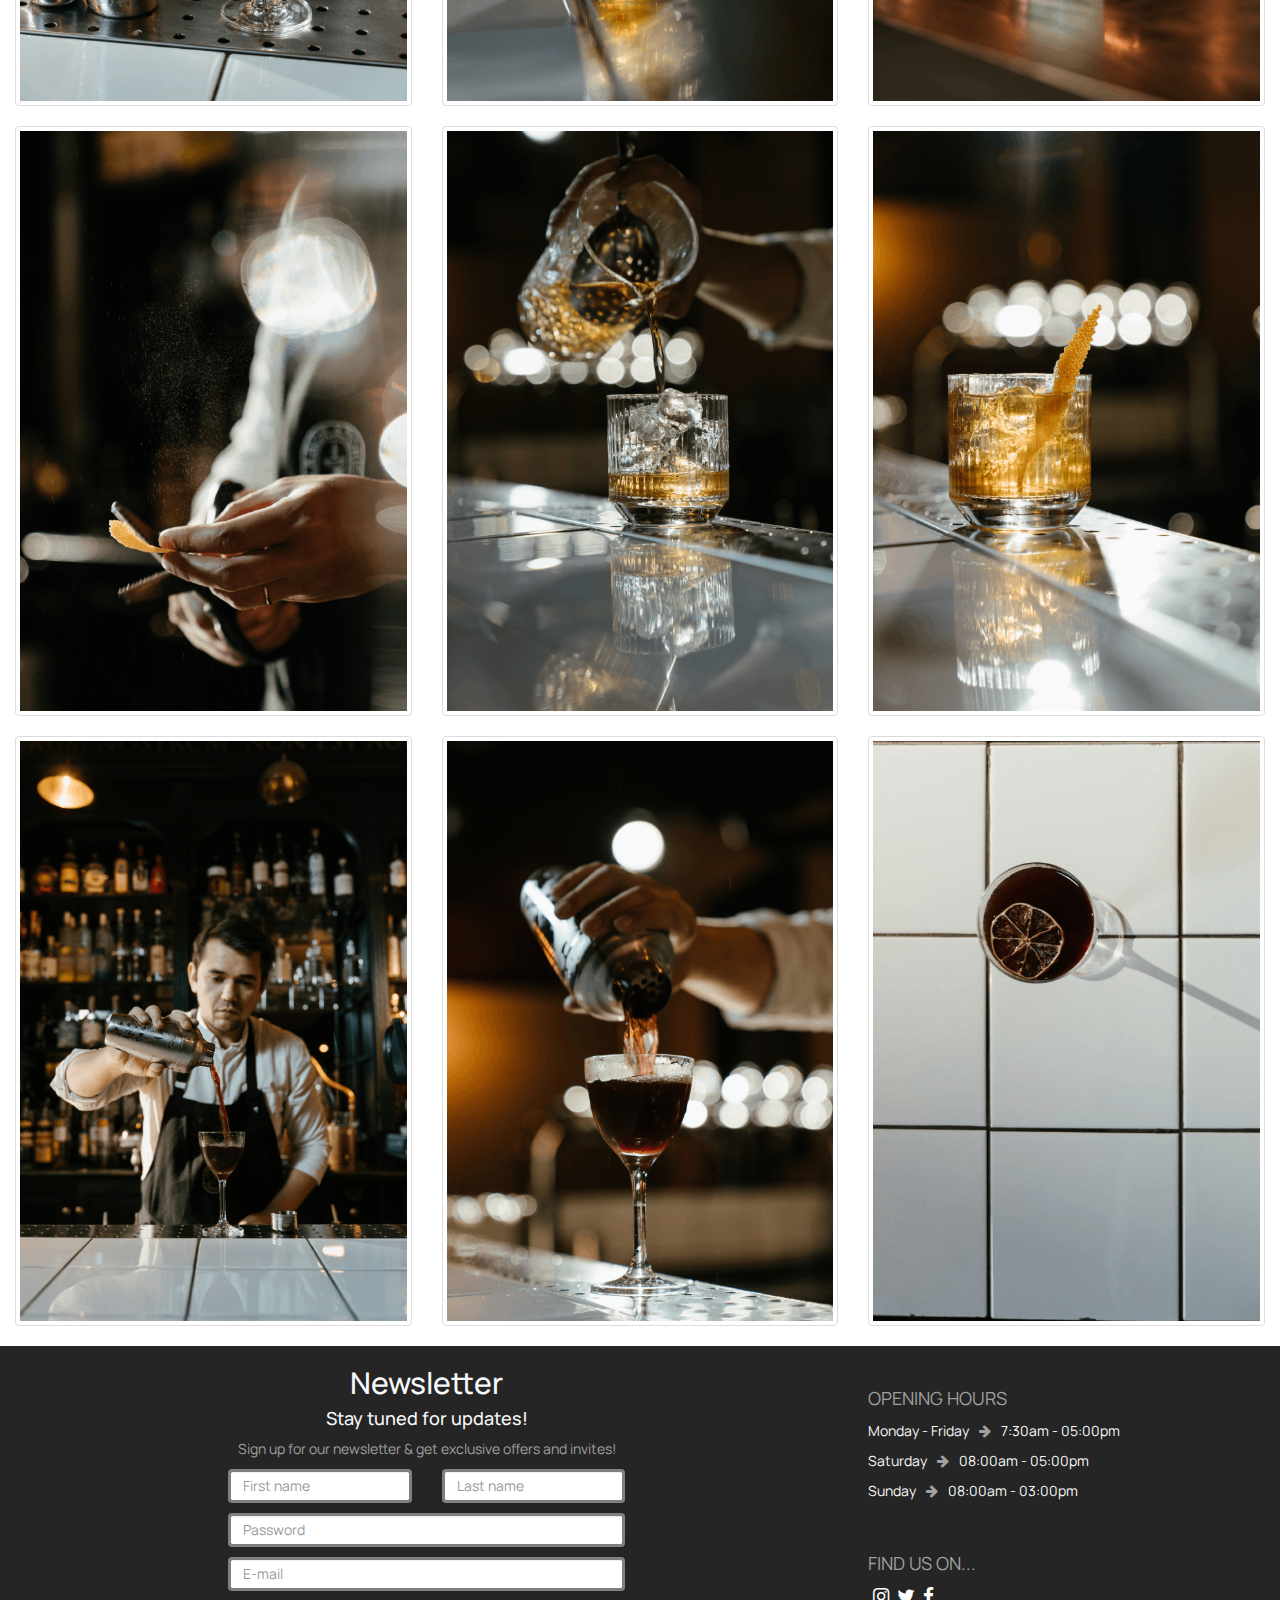
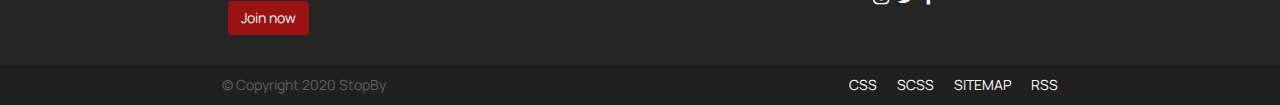
<file: drinklist.html>
<!DOCTYPE html>
<html lang="en">
<head>
    <meta charset="UTF-8"/>
    <meta name="viewport" content="width=device-width, initial-scale=1.0"/>
    <meta name="description" content="Affordable prices of beer and cocktails in one place! StopBy and see!">
    <meta name="keywords" content="StopBy, stop by, beer, cocktails, price">
    <link rel="shortcut icon" href="favicon.ico"/>
    <title>Caffe bar "StopBy" - Drink list</title>
    <link rel="stylesheet" href="https://cdnjs.cloudflare.com/ajax/libs/font-awesome/4.7.0/css/font-awesome.min.css">
    <link rel="stylesheet" href="https://maxcdn.bootstrapcdn.com/bootstrap/4.0.0/css/bootstrap.min.css" integrity="sha384-Gn5384xqQ1aoWXA+058RXPxPg6fy4IWvTNh0E263XmFcJlSAwiGgFAW/dAiS6JXm" crossorigin="anonymous">
    <link rel="stylesheet" type="text/css" href="css/bootstrap.min.css"/>
    <link rel="stylesheet" type="text/css" href="css/style.min.css"/>
</head>
<body>
    <!-- navbar -->
    <nav class="navbar">
        <div class="container">
            <!--logo-->
            <button type="button" class="navbar-toggle" data-toggle="collapse" data-target="#listMenu">
                <img src="img/open-menu.png" alt="hamburger"/>
            </button>
            <div id="logo" class="text-center col-xl-5">
                <a href="index.html">
                    <img src="img/logo.png" alt="logo"/>
                </a>
            </div> 
            <div class="collapse navbar-collapse" id="listMenu">
                <ul class="nav col-xl-7 d-flex flex-column flex-xl-row flex-lg-row flex-md-row flex-sm-row">
                    <li>
                        <a href="index.html">
                            Home
                        </a>
                    </li>
                    <li class="active">
                        <a href="aboutus.html">
                            About us
                        </a>
                    </li>
                    <li>
                        <a href="drinklist.html">
                            Drink list
                        </a>
                    </li>
                    <li>
                        <a href="author.html">
                            Author
                        </a>
                    </li>
                </ul>
            </div>
        </div>
    </nav>
<!--slider => drink list-->
<div id="sliderDrinkList" class="carousel" data-ride="carousel">
  <ul class="carousel-indicators">
      <li data-target="#sliderDrinkList" data-slide-to="0" class="active"></li>
      <li data-target="#sliderDrinkList" data-slide-to="1"></li>
      <li data-target="#sliderDrinkList" data-slide-to="2"></li>
  </ul>
  <div class="carousel-inner">
      <div class="carousel-item active">
          <img src="img/coronaBottles.gif" alt="Drink corona beer"/>
      </div>
      <div class="carousel-item">
          <img src="img/bottles.gif" alt="3 bottles of beer"/>
      </div> 
      <div class="carousel-item">
          <img src="img/guinnessBeerBlack.gif" alt="Guinness black beer" />
      </div>
  </div>
  <a class="carousel-control-prev" href="#sliderDrinkList" data-slide="prev">
      <span class="carousel-control-prev-icon"></span>
  </a>
  <a class="carousel-control-next" href="#sliderDrinkList" data-slide="next">
      <span class="carousel-control-next-icon"></span>
    </a>
</div>
    <div class="container">
        <div class="row">   
        <div>
            <h1 class="text-center">
                •Drink list•
            </h1>
            <h3 class="text-center">Beer</h3>
          </div>
          <!-- beer -->
        <table class="table table-striped table-dark table1 col-md-12">
            <thead>
              <tr class="mainCol">
                <th scope="col">Name</th>
                <th scope="col">Owner</th>
                <th scope="col">ABV</th>
                <th scope="col">Price</th>
                
              </tr>
            </thead>
            <tbody>
                <tr>
                    <th scope="row">Heineken</th>
                    <td>Heineken n.v</td>
                    <td>5.0%</td>
                    <td>3.5$</td>
                  </tr>
                  <tr>
                    <th scope="row">Dos equis xx lager especial</th>
                    <td>Heineken n.v</td>
                    <td>4.3%</td>
                    <td>4.3$</td>
                    
                  </tr>
                  <tr>
                    <th scope="row">Dos equis xx amber lager</th>
                    <td>Heineken n.v</td>
                    <td>4.7%</td>
                    <td>3.4$</td>
                    
                  </tr>
                  <tr>
                    <th scope="row">Newcastle brown ale</th>
                    <td>Heineken n.v</td>
                    <td>4.7%</td>
                    <td>3.0$</td>
                  </tr>
                  <tr>
                    <th scope="row">Tecate</th>
                    <td>Heineken n.v</td>
                    <td>3.7%</td>
                    <td>3.2$</td>
                  </tr>
                  <tr>
                    <th scope="row">Tecate light</th>
                    <td>Heineken n.v</td>
                    <td>3.7%</td>
                    <td>4.0$</td>
                  </tr>
                  <tr>
                  <tr>
                    <th scope="row">Heineken premium light lager</th>
                    <td>Heineken n.v</td>
                    <td>3.3%</td>
                    <td>4.3$</td>
                  </tr>
              <tr>
                <th scope="row">Corona extra</th>
                <td>Constellation*</td>
                <td>4.6%</td>
                <td>4.2$</td>
              </tr>
              <tr>
                <th scope="row">Modelo especial</th>
                <td>Constellation*</td>
                <td>4.4%</td>
                <td>4.0$</td>
              </tr>
              <tr>
                <th scope="row">Corona light</th>
                <td>Constellation*</td>
                <td>4.1%</td>
                <td>4.5$</td>
              </tr>
              <tr>
                <th scope="row">Pacifico</th>
                <td>Constellation*</td>
                <td>4.5%</td>
                <td>4.0$</td>
              </tr>
              <tr>
                <th scope="row">Negra modelo</th>
                <td>Constellation*</td>
                <td>5.4%</td>
                <td>3.0$</td>
              </tr>
              <tr>
                <th scope="row">Stella artois</th>
                <td>Ab inbev</td>
                <td>5.0%</td>
                <td>3.4$</td>
              </tr>
              <th scope="row">BECK'S</th>
                <td>Ab inbev</td>
                <td>5.0%</td>
                <td>5.0$</td>
              </tr>
              <th scope="row">Labatt blue</th>
                <td>Ab inbev</td>
                <td>5.0%</td>
                <td>4.6$</td>
              </tr>
              <th scope="row">Labatt blue light</th>
                <td>Ab inbev</td>
                <td>4.0%</td>
                <td>4.3$</td>
              </tr>
              <th scope="row">Guinness extra stout</th>
                <td>Diageo</td>
                <td>6.0%</td>
                <td>5.0$</td>
              </tr>
              <th scope="row">Foster's lager</th>
                <td>Sab miller</td>
                <td>5.0%</td>
                <td>4.5$</td>
              </tr>
            </tbody>
          </table>
        </div>
      </div>
      <div class="container-fluid">
        <div class="row">
        <div class="col-xl-4 col-md-12">
          <div class="thumbnail">
             <img src="img/beerOnTap.gif" alt="Beer on tap">
          </div>
          </div>
          <div class="col-xl-4 col-md-12">
            <div class="thumbnail">
               <img src="img/glassBeer.gif" alt="Glass beer">
            </div>
            </div>
            <div class="col-xl-4 col-md-12">
              <div class="thumbnail">
                 <img src="img/beerMug.jpg" alt="Beer mug">
              </div>
            </div>
            </div>
      </div>
        <!--cocktails-->
        <div class="container">    
        <div class="row">   
          <div>
              <h1 class="text-center">
                  •Drink list•
              </h1>
              <h3 class="text-center">Cocktails</h3>
            </div>
          <table class="table table-striped table-dark table1 col-md-12">
              <thead>
                <tr class="mainCol">
                  <th scope="col">Name</th>
                  <th scope="col">Ingredients</th>
                  <th scope="col">Price</th>
                </tr>
              </thead>
              <tbody>
                  <tr>
                      <th scope="row">Margarita</th>
                      <td>Lime juice, triple sec, tequilla, salt, crushed ice</td>
                      <td>4.5$</td>
                      
                    </tr>
                    <tr>
                      <th scope="row">Mai tai</th>
                      <td>Dark rum, Orange curaçao, lime juice, almond syrup</td>
                      <td>4.6$</td>
                      
                    </tr>
                    <tr>
                      <th scope="row">White russian</th>
                      <td>Fresh cream, kahlua, vodka</td>
                      <td>4.0$</td>
                      
                    </tr>
                    <tr>
                      <th scope="row">Caipirinha</th>
                      <td>Cachaça</td>
                      <td>5.0$</td>
                    </tr>
                    <tr>
                      <th scope="row">Screwdriver</th>
                      <td>Orange juice & vodka</td>
                      <td>4.9$</td>
                    </tr>
                    <tr>
                      <th scope="row">Bloody Mary</th>
                      <td>Tomato juice & vodka</td>
                      <td>4.0$</td>
                    </tr>
                    <tr>
                    <tr>
                      <th scope="row">Whiskey sour</th>
                      <td>Bourbon & lime juice</td>
                      <td>4.3$</td>
                    </tr>
                <tr>
                  <th scope="row">Manhattan</th>
                  <td>Italian sweet vermouth & bourbon</td>
                  <td>4.2$</td>
                </tr>
                <tr>
                  <th scope="row">Martini</th>
                  <td>French dry vermouth & Gin</td>
                  <td>6.0$</td>
                </tr>
                <tr>
                  <th scope="row">Daiquiri</th>
                  <td>Lime juice & white rum</td>
                  <td>4.5$</td>
                </tr>
                <tr>
                  <th scope="row">Pina colada</th>
                  <td>Pineapple juice, white rum, coconut cream</td>
                  <td>5.5$</td>
                </tr>
                <tr>
                  <th scope="row">Sea breeze</th>
                  <td>Grapefruit juice, cranberry juice, vodka</td>
                  <td>5.7$</td>
                </tr>
                <tr>
                  <th scope="row">Cuba libre</th>
                  <td>Cola, lime juice, white rum</td>
                  <td>5.5$</td>
                </tr>
                <th scope="row">Mojito</th>
                  <td>Lime juice & white rum</td>
                  <td>6.0$</td>
                </tr>
                <th scope="row">Tom collins</th>
                  <td>Soda, gin, lemon juice</td>
                  <td>5.6$</td>
                </tr>
                <th scope="row">Bellini</th>
                  <td>Peach puree, prosecco</td>
                  <td>4.3$</td>
              </tr>
              </tbody>
            </table>
          </div> 
    </div>
  </div>    
    <!--pics of cocktails -->
    <div class="container-fluid">
      <div class="row">
      <div class="col-xl-4 col-md-6 col-sm-12">
        <div class="thumbnail">
           <img src="img/cocktailDrink1.gif" alt="First cocktail">
        </div>
        </div>
        <div class="col-xl-4 col-md-6 col-sm-12">
          <div class="thumbnail">
             <img src="img/cocktailDrink2.gif" alt="Second cocktail">
          </div>
          </div>
          <div class="col-xl-4 col-md-6 col-sm-12">
            <div class="thumbnail">
               <img src="img/cocktailDrink3.gif" alt="Third cocktail">
            </div>
            </div>
          <div class="col-xl-4 col-md-6 col-sm-12">
            <div class="thumbnail">
               <img src="img/preparation.gif" alt="Preparation">
            </div>
          </div>
           <div class="col-xl-4 col-md-6 col-sm-12">
        <div class="thumbnail">
           <img src="img/pour.gif" alt="Pouring drink">
        </div>
        </div>
        <div class="col-xl-4 col-md-6 col-sm-12">
          <div class="thumbnail">
             <img src="img/theDrink.gif" alt="The drink">
          </div>
          </div>
          <div class="col-xl-4 col-md-6 col-sm-12">
            <div class="thumbnail">
               <img src="img/preparation2.gif" alt="Preparation">
            </div>
            </div>
            <div class="col-xl-4 col-md-6 col-sm-12">
              <div class="thumbnail">
                 <img src="img/pour2.gif" alt="Pouring drink">
              </div>
              </div>
              <div class="col-xl-4 col-md-6 col-sm-12">
                <div class="thumbnail">
                   <img src="img/theDrink2.gif" alt="The drink">
                </div>
                </div>
  </div>
  <footer class="row">
    <form action="#" method="get" class="col-xl-4 col-md-8">
    <h2 class="text-center text-light">Newsletter</h2>
    <h4 class="text-center text-light">Stay tuned for updates!</h4>
    <p id="text">Sign up for our newsletter & get exclusive offers and invites!</p>
        <div class="row">
          <div class="col">
            <input type="text" class="form-control" placeholder="First name">
          </div>
          <div class="col">
            <input type="text" class="form-control" placeholder="Last name">
          </div>
          <div class="col-xl-12">
            <input type="password" class="form-control" placeholder="Password" id="password" name="enterPassword" required />
          </div>
          <div class="col-xl-12">
            <input type="email" class="form-control" placeholder="E-mail" id="email" name="enterEmail" required />
          </div>
        </div>
        <!--modals-->
        <button type="button" class="btn" id="joinNow" data-toggle="modal" data-target="#modalPopUp">Join now</button>
          <div class="modal fade" id="modalPopUp" tabindex="-1" role="dialog" aria-labelledby="exampleModalLabel" aria-hidden="true">
            <div class="modal-dialog" role="document">
              <div class="modal-content">
                <div class="modal-header">
                  <h5 class="modal-title">You successfully signed up for our newsletter!</h5>
                  <button type="button" class="close" id="buttonPopUp" data-dismiss="modal" aria-label="Close">
                    <i aria-hidden="true" class="fa fa-times-circle"></i>
                  </button>
                </div>
              </div>
            </div>
          </div>
      </form>
      <div id="footerSecondDiv" class="col-xl-4 col-md-4">
          <span class="text-center">Opening hours</span>
          <p class="text-light">Monday - Friday<i class="fa fa-arrow-right"></i>7:30am - 05:00pm</p>
          <p class="text-light">Saturday<i class="fa fa-arrow-right"></i>08:00am - 05:00pm</p>
          <p class="text-light">Sunday<i class="fa fa-arrow-right"></i>08:00am - 03:00pm</p>
          <div id="socials">
                <span>
                    Find us on...
                </span>
                <div id="socIcons">
                <a href="https://www.instagram.com/paunoviccj" target="_blank"><i class="fa fa-instagram"></i></a>
                <a href="https://twitter.com/ebrealobre" target="_blank"><i class="fa fa-twitter"></i></a>
                <a href="https://www.facebook.com/jovana.paunovic.98434" target="_blank"><i class="fa fa-facebook"></i></a>
                </div>
          </div>
          </div>
</footer>
<div id="afterFooter" class="row">
    <span id='copyright'> &copy; Copyright 2020 StopBy</span>
    <div class="d-flex justify-content-between"><a href='css/style.min.css' target="_blank">Css</a>
    <a href='css/style.scss' target="_blank">Scss</a>
    <a href='sitemap.xml' target="_blank">Sitemap</a>
    <a href='rss.xml' target="_blank">RSS</a>
    </div>
  </div>
    <!-- scriptTags -->
    <script src="https://code.jquery.com/jquery-3.2.1.slim.min.js" integrity="sha384-KJ3o2DKtIkvYIK3UENzmM7KCkRr/rE9/Qpg6aAZGJwFDMVNA/GpGFF93hXpG5KkN" crossorigin="anonymous"></script>
    <script src="https://cdnjs.cloudflare.com/ajax/libs/popper.js/1.12.9/umd/popper.min.js" integrity="sha384-ApNbgh9B+Y1QKtv3Rn7W3mgPxhU9K/ScQsAP7hUibX39j7fakFPskvXusvfa0b4Q" crossorigin="anonymous"></script>
    <script src="https://maxcdn.bootstrapcdn.com/bootstrap/4.0.0/js/bootstrap.min.js" integrity="sha384-JZR6Spejh4U02d8jOt6vLEHfe/JQGiRRSQQxSfFWpi1MquVdAyjUar5+76PVCmYl" crossorigin="anonymous"></script>
    </body>
    </html>
</file>
<file: css/style.min.css>
@import url(https://fonts.googleapis.com/css2?family=Manrope:wght@800&display=swap);:root{--red:#9B1212;--myColor:#252525}*{margin:0 auto;padding:0}html{scroll-behavior:smooth}body{font-family:Manrope,sans-serif}html{scroll-behavior:smooth}body{font-family:Manrope,sans-serif}nav .container #logo a img{width:100px}#listMenu{margin-top:20px}#listMenu li a{color:var(--red);font-size:16px}#listMenu li:hover{color:rgba(152,18,18,.8)}#sliderPics{background-size:cover}#sliderPics .carousel-item{width:100%;max-height:600px}#sliderPics .carousel-item img{width:100%;background-size:cover}#firstTitle{margin-bottom:40px;text-shadow:0 1px 1px var(--myColor)}.card{width:380px;border:1px solid var(--myColor);border-radius:0 0 10px 10px;margin-bottom:20px}.card .card-body p{font-size:16px}#reviews{background-color:var(--myColor);padding:15px;margin-bottom:10px;border-radius:20px}#reviews #secondTitle{margin-bottom:20px}#reviews .row .card{border:3px solid var(--myColor)}#reviews .row .user{font-size:32px;color:var(--red)}#reviews .row .star .starIco{font-weight:700;font-size:16px;color:#ff0;margin-left:5px}.container-fluid .row #notification{background-color:#252525;color:#fff;margin-bottom:20px;border:3px solid var(--myColor);border-radius:15px;padding-left:10px;padding-right:10px}.container-fluid .row #notification h3{text-transform:uppercase;margin-bottom:10px;color:grey}.container-fluid .row #notification p{font-size:16px}footer{background-color:var(--myColor)}footer form{width:400px;margin-bottom:30px}footer form #text{color:#a0a0a0;text-align:center}footer form input[type=text]{margin-bottom:10px;border:3px solid grey}footer form input[type=text]:hover{border:3px solid var(--red)}footer form input[type=password]{margin-bottom:10px;border:3px solid grey}footer form input[type=password]:hover{border:3px solid var(--red)}footer form input[type=email]{margin-bottom:10px;border:3px solid grey}footer form input[type=email]:hover{border:3px solid var(--red)}footer form .btn:hover{color:var(--red)}footer form .btn i{margin-left:10px}footer form .btn i:hover{color:var(--red)}footer form #joinNow{background-color:var(--red);color:#fff}footer form #joinNow:hover{font-weight:700}footer #footerSecondDiv{margin:0;margin-top:40px}footer #footerSecondDiv span{text-transform:uppercase;font-size:18px;color:#a0a0a0}footer #footerSecondDiv p{margin-top:10px}footer #footerSecondDiv p i{margin-left:10px;margin-right:10px;color:#a0a0a0}footer #footerSecondDiv #socials{margin-top:50px}footer #footerSecondDiv #socials span{font-size:18px;color:#a0a0a0}footer #footerSecondDiv #socials #socIcons{margin-top:10px}footer #footerSecondDiv #socials #socIcons i{padding-left:5px;color:#fff;font-size:19px}footer #footerSecondDiv #socials #socIcons i:hover{font-weight:700;color:var(--red)}#afterFooter{padding-top:10px;padding-bottom:10px;background-color:#202020}#afterFooter span{color:#606060}#afterFooter a{text-transform:uppercase;color:#fff;margin-left:20px;text-decoration:none}#afterFooter a:hover{font-weight:700;color:var(--red)}@media (max-width:575px){#firstTitle{font-size:31px}footer{display:-webkit-box;display:-ms-flexbox;display:flex;-webkit-box-orient:vertical;-webkit-box-direction:normal;-ms-flex-direction:column;flex-direction:column}#afterFooter{display:-webkit-box;display:-ms-flexbox;display:flex;-webkit-box-orient:vertical;-webkit-box-direction:normal;-ms-flex-direction:column;flex-direction:column}}#sliderAboutUs{background-size:cover}#sliderAboutUs .carousel-item{width:100%;max-height:600px}#sliderAboutUs .carousel-item img{width:100%;background-size:cover}.container-fluid div h1{text-shadow:0 1px 1px var(--myColor)}#AboutUsText p{text-indent:40px;font-size:16px}#AboutUsText p #textRed{color:var(--red);font-weight:700}#pics{margin-top:50px}#pics div{margin-bottom:30px}#pics div .titlePic{text-transform:uppercase;color:#000;font-size:16px}.container p{font-size:16px}.container .arrow{color:var(--red);font-size:17px;margin-right:10px}.container .arrow1{color:#500306;font-size:17px;margin-right:10px}.container .textBlack{color:#000}.container #biggerText{font-size:18px}#cards{margin-top:40px;margin-bottom:20px}#cards .card{background-color:var(--myColor);color:#fff;padding-left:15px;padding-right:15px;border:3px solid var(--red);border-radius:20px}#cards .card-body .card-title{margin-bottom:10px}#cards .card-body .card-text{text-indent:25px}#sliderDrinkList{background-size:cover}#sliderDrinkList .carousel-item{width:100%;max-height:600px}#sliderDrinkList .carousel-item img{width:100%;background-size:cover}.container .row div{margin-bottom:15px}.container .row div h1,.container .row div h3{text-shadow:0 1px 1px var(--myColor)}.container .row .table1{margin-bottom:20px}.mainCol{text-transform:uppercase;color:silver}#logo1{width:100%;text-align:center}#logo1 a img{width:100px}#navigation{background-color:#fff}#navigation div ul{display:-webkit-box;display:-ms-flexbox;display:flex;width:500px;text-align:center}#navigation div ul li{padding:10px}#navigation div ul li a{color:var(--red);text-decoration:none;font-size:16px}#hamburger{margin-top:10px;margin-bottom:10px}#mobile-links li a{text-decoration:none;color:var(--red)}.fullWidth{width:100%;background-color:var(--myColor);background-image:url(../img/backgroundAuthor.gif);background-repeat:no-repeat;background-size:1081px 1003px}.fullWidth .row #mainThings{margin-top:50px}.fullWidth .row #mainThings h5{color:#fff}.fullWidth .row #mainThings #info{margin-top:90px}.fullWidth .row #mainThings p{color:#fff}.fullWidth .row #mainThings p i{margin-left:10px;margin-right:10px}.fullWidth .row #mainThings p a{color:silver;text-decoration:none}.fullWidth .row #mainThings p a:hover{color:var(--red)}.fullWidth .row #author{width:300px}.fullWidth .row #author img{width:100%}#pageFooter{margin:0;padding-top:20px;padding-bottom:20px}#pageFooter .row #footerTitle{margin-top:78px}#pageFooter .row #infoList{margin-top:60px}.modal .modal-dialog .modal-content .modal-title{display:-webkit-box;display:-ms-flexbox;display:flex;-webkit-box-align:center;-ms-flex-align:center;align-items:center;padding:10px}#buttonPopUp{padding:8px;color:var(--red);font-size:15px;margin-left:100px}
</file>
